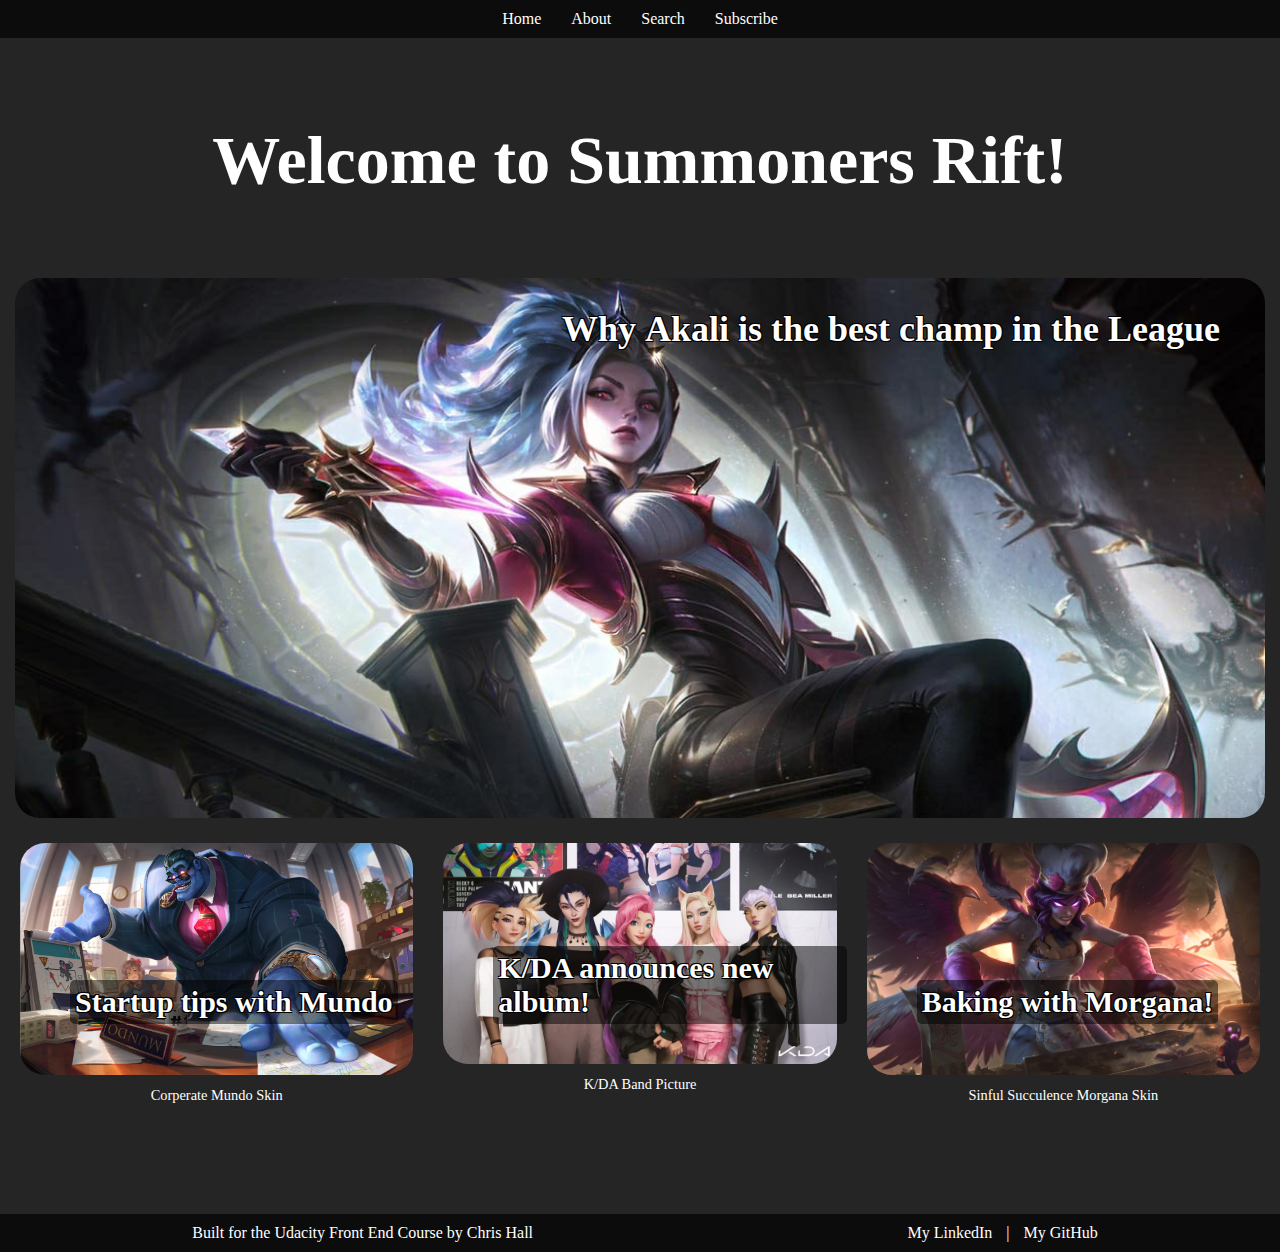
<file: index.html>
<!DOCTYPE html>
<html lang="en">
<head>
    <meta charset="UTF-8">
    <meta name="viewport" content="width=device-width, initial-scale=1.0">
    <title>Blog Site</title>
    <link rel="stylesheet" href="/assets/style.css">
</head>
<header>
    <nav id="navbar">
        <ul id="nav-list">
            <li><a href="/index.html">Home</a></li>
            <li><a href="/about.html">About</a></li>
            <li><a href="/search.html">Search</a></li>
            <li><a href="/subscribe.html">Subscribe</a></li>
        </ul>
    </nav>
</header>
    <div id="grid-container">
        <h1 id="hero-title">
            Welcome to Summoners Rift!
        </h1>
        <div id="hero-box">
            <a href="/akali.html">
                <span class="hero-div">
                    <h2>Why <strong>Akali</strong> is the best champ in the League</h2>
                    
                </span>
            </a>
            
        </div>
        <div id="posts">
            <div class="post" id="post1">
                <a href="mundo.html">
                    <figure>
                        <img src="./assets/imgs/mundo.jpg" alt="Startup tips with Mundo">
                        <figcaption>Corperate Mundo Skin</figcaption>
                    </figure>
                    <h3 class="post-title">Startup tips with Mundo</h3>
                </a>
            </div>
            <div class="post" id="post2">
                <a href="kda.html">
                    <figure>
                        <img src="./assets/imgs/kda.jpg" alt="K/DA announces new album!">
                        <figcaption>K/DA Band Picture</figcaption>
                    </figure>
                    <h3 class="post-title">K/DA announces new album!</h3>
                </a>
            </div>
            <div class="post" id="post3">
                <a href="morgana.html">
                    <figure>
                        <img src="./assets/imgs/morgana.jpg" alt="Baking with Morgana!">
                        <figcaption>Sinful Succulence Morgana Skin</figcaption>
                    </figure>
                    <h3 class="post-title">Baking with Morgana!</h3>
                 </a>
            </div>
        </div>
        </div>


        <footer id="footer">
            <p>Built for the Udacity Front End Course by Chris Hall</p>
            <div id="social-media">
                <a href="https://www.linkedin.com/in/christopher-b-hall/" target="_blank">My LinkedIn</a> | 
                <a href="https://github.com/rastilan" target="_blank">My GitHub</a>
            </div>
        </footer>
</body>
</html>
</file>
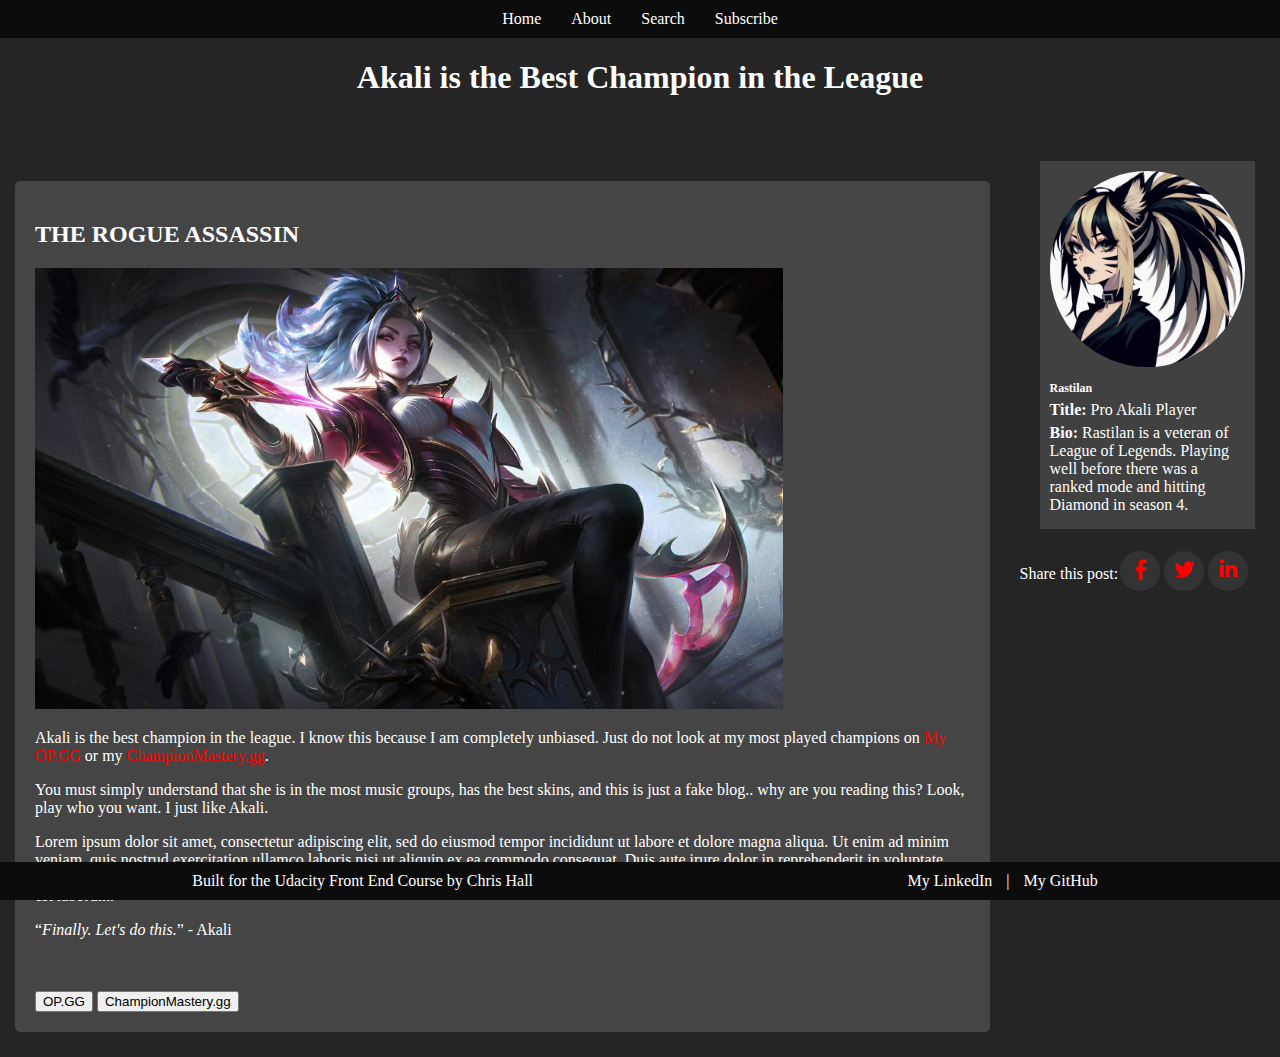
<file: akali.html>
<!DOCTYPE html>
<html lang="en">
<head>
    <meta charset="UTF-8">
    <meta name="viewport" content="width=device-width, initial-scale=1.0">
    <title>Blog Post - Akali is the Best Champion</title>
    <link rel="stylesheet" href="/assets/blog.css">
    <link rel="stylesheet" href="https://cdnjs.cloudflare.com/ajax/libs/font-awesome/6.0.0-beta3/css/all.min.css">

</head>
<body>
    <header>
        <nav id="navbar">
            <ul id="nav-list">
                <li><a href="/index.html">Home</a></li>
                <li><a href="/about.html">About</a></li>
                <li><a href="/search.html">Search</a></li>
                <li><a href="/subscribe.html">Subscribe</a></li>
            </ul>
        </nav>
    </header>
    <h1 id="blog-title">Akali is the Best Champion in the League</h1>
    <div id="main-content">
        


        <article class="blog-post">
            <h2>THE ROGUE ASSASSIN</h2>
            <img src="/assets/imgs/akali-hero.jpg" class="hero-img">
            <p id="blog-post-content">
                Akali is the best champion in the league. I know this because I am completely unbiased. Just do not look at my most played champions on <a href="https://www.op.gg/summoners/na/Rastilan-NA1">My OP.GG</a> or my <a href="https://championmastery.gg/player?riotId=Rastilan+%23NA1&region=NA&lang=en_US">ChampionMastery.gg</a>.
            </p>
            <p>
                You must simply understand that she is in the most music groups, has the best skins, and this is just a fake blog.. why are you reading this? Look, play who you want. I just like Akali.
            </p>
            <p>
                Lorem ipsum dolor sit amet, consectetur adipiscing elit, sed do eiusmod tempor incididunt ut labore et dolore magna aliqua. Ut enim ad minim veniam, quis nostrud exercitation ullamco laboris nisi ut aliquip ex ea commodo consequat. Duis aute irure dolor in reprehenderit in voluptate velit esse cillum dolore eu fugiat nulla pariatur. Excepteur sint occaecat cupidatat non proident, sunt in culpa qui officia deserunt mollit anim id est laborum.
            </p>
            <p><q><em>Finally. Let's do this.</em></q> - Akali</p>
            <br><br>
            <a href="https://www.op.gg/summoners/na/Rastilan-NA1"><button>OP.GG</button></a>
            <a href="https://championmastery.gg/player?riotId=Rastilan+%23NA1&region=NA&lang=en_US"><button>ChampionMastery.gg</button></a>
        </article>
        <div class="right-side">
            <div class="author-info">
                <img src="/assets/imgs/author.jpg" alt="Author Avatar" class="author-avatar">
                <div class="author-details">
                    <h2>Rastilan</h2>
                    <p><strong>Title:</strong> Pro Akali Player</p>
                    <p><strong>Bio:</strong> Rastilan is a veteran of League of Legends. Playing well before there was a ranked mode and hitting Diamond in season 4.</p>
                </div>
            </div>
                <div id="social-sharing">
                    <p>Share this post:</p>
                    <a href="https://www.facebook.com/" target="_blank" class="social-button" id="facebook-share">
                        <i class="fab fa-facebook-f"></i>
                    </a>
                    <a href="https://twitter.com/" target="_blank" class="social-button" id="twitter-share">
                        <i class="fab fa-twitter"></i>
                    </a>
                    <a href="https://www.linkedin.com/" target="_blank" class="social-button" id="linkedin-share">
                        <i class="fab fa-linkedin-in"></i>
                    </a>
                </div>
            </div>
        </div>

    <footer id="footer">
        <p>Built for the Udacity Front End Course by Chris Hall</p>
        <div id="social-media">
            <a href="https://www.linkedin.com/in/christopher-b-hall/" target="_blank">My LinkedIn</a> | 
            <a href="https://github.com/rastilan" target="_blank">My GitHub</a>
        </div>
    </footer>
</body>
</html>
</file>
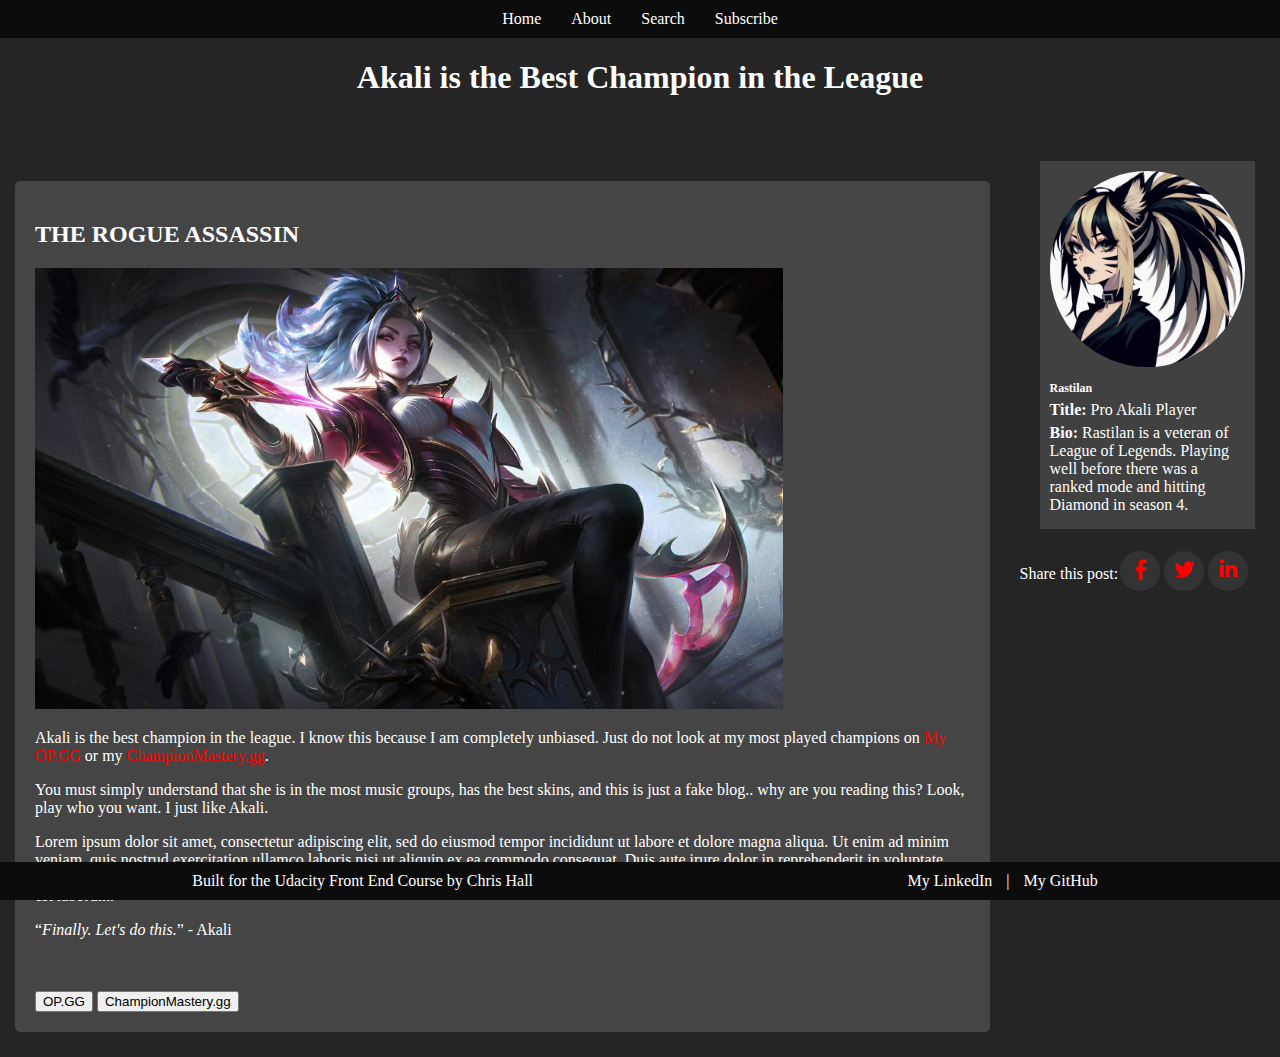
<file: assets/blog-posts/akali.html>
<!DOCTYPE html>
<html lang="en">
<head>
    <meta charset="UTF-8">
    <meta name="viewport" content="width=device-width, initial-scale=1.0">
    <title>Blog Post - Akali is the Best Champion</title>
    <link rel="stylesheet" href="/assets/blog-posts/blog.css">
    <link rel="stylesheet" href="https://cdnjs.cloudflare.com/ajax/libs/font-awesome/6.0.0-beta3/css/all.min.css">

</head>
<body>
    <header>
        <nav id="navbar">
            <ul id="nav-list">
                <li><a href="/index.html">Home</a></li>
                <li><a href="/about.html">About</a></li>
                <li><a href="/search.html">Search</a></li>
                <li><a href="/subscribe.html">Subscribe</a></li>
            </ul>
        </nav>
    </header>
    <h1 id="blog-title">Akali is the Best Champion in the League</h1>
    <div id="main-content">
        


        <article class="blog-post">
            <h2>THE ROGUE ASSASSIN</h2>
            <img src="/assets/imgs/akali-hero.jpg" class="hero-img">
            <p id="blog-post-content">
                Akali is the best champion in the league. I know this because I am completely unbiased. Just do not look at my most played champions on <a href="https://www.op.gg/summoners/na/Rastilan-NA1">My OP.GG</a> or my <a href="https://championmastery.gg/player?riotId=Rastilan+%23NA1&region=NA&lang=en_US">ChampionMastery.gg</a>.
            </p>
            <p>
                You must simply understand that she is in the most music groups, has the best skins, and this is just a fake blog.. why are you reading this? Look, play who you want. I just like Akali.
            </p>
            <p>
                Lorem ipsum dolor sit amet, consectetur adipiscing elit, sed do eiusmod tempor incididunt ut labore et dolore magna aliqua. Ut enim ad minim veniam, quis nostrud exercitation ullamco laboris nisi ut aliquip ex ea commodo consequat. Duis aute irure dolor in reprehenderit in voluptate velit esse cillum dolore eu fugiat nulla pariatur. Excepteur sint occaecat cupidatat non proident, sunt in culpa qui officia deserunt mollit anim id est laborum.
            </p>
            <p><q><em>Finally. Let's do this.</em></q> - Akali</p>
            <br><br>
            <a href="https://www.op.gg/summoners/na/Rastilan-NA1"><button>OP.GG</button></a>
            <a href="https://championmastery.gg/player?riotId=Rastilan+%23NA1&region=NA&lang=en_US"><button>ChampionMastery.gg</button></a>
        </article>
        <div class="right-side">
            <div class="author-info">
                <img src="/assets/imgs/author.jpg" alt="Author Avatar" class="author-avatar">
                <div class="author-details">
                    <h2>Rastilan</h2>
                    <p><strong>Title:</strong> Pro Akali Player</p>
                    <p><strong>Bio:</strong> Rastilan is a veteran of League of Legends. Playing well before there was a ranked mode and hitting Diamond in season 4.</p>
                </div>
            </div>
                <div id="social-sharing">
                    <p>Share this post:</p>
                    <a href="https://www.facebook.com/" target="_blank" class="social-button" id="facebook-share">
                        <i class="fab fa-facebook-f"></i>
                    </a>
                    <a href="https://twitter.com/" target="_blank" class="social-button" id="twitter-share">
                        <i class="fab fa-twitter"></i>
                    </a>
                    <a href="https://www.linkedin.com/" target="_blank" class="social-button" id="linkedin-share">
                        <i class="fab fa-linkedin-in"></i>
                    </a>
                </div>
            </div>
        </div>

    <footer id="footer">
        <p>Built for the Udacity Front End Course by Chris Hall</p>
        <div id="social-media">
            <a href="https://www.linkedin.com/in/christopher-b-hall/" target="_blank">My LinkedIn</a> | 
            <a href="https://github.com/rastilan" target="_blank">My GitHub</a>
        </div>
    </footer>
</body>
</html>
</file>
<file: assets/style.css>
/*  */
@import url("/assets/css-modules/navbar.css");
@import url("/assets/css-modules/bodydefaults.css");
@import url("/assets/css-modules/footer.css");
@import url("/assets/css-modules/mediacontroller.css");





#hero-title {
    grid-area: title;
    
    height:25vh;
    border-radius: 25px;
    align-content: center;
    text-align: left;
    font-size: 68px;
    margin: auto;
    
}
#hero-box {
    grid-area: hero;
    background-image: url('/assets/imgs/akali-hero.jpg');
    background-size: cover;
    background-position: top;
    background-repeat: no-repeat;
    background-color: rgb(0, 0, 0);
    border-radius: 25px;
    margin: 5px;
    color: white;
    text-align: right;
    padding-right: 45px;
    font-size: 24px;
    text-shadow: 
    1px 1px 0 #000,
    -1px -1px 0 #000, 
    1px -1px 0 #000, 
    -1px 1px 0 #000;
    height: 60vh
    

    
}

#posts{
    grid-area: posts;
    display: flex;
    flex-direction: row;
    gap: 10px;
    padding-bottom: 80px;
    
}
.post{
    position: relative;
    margin-top: 20px;
    border-radius: 25px;
    background-position: center;
    color: white;
    justify-content: space-around;
    width: 35vw;
    padding: 0 10px;
    overflow: hidden;
    
    
    
 
}

.post figure {
  margin: 0;
  padding: 0;
  display: block;
  width: 100%; 

  
}
.post figcaption {
  font-size: 0.9em;
  color: #fff;
  margin-top: 8px;
  text-align: center;
}
.post img{
    width: 100%; 
    height: 100%; 
    object-fit: cover; 
    border-radius: 25px; 
}
.post a:visited, .post a:link, #hero-box a:visited, #hero-box a:link {
  color: white;
  text-decoration: none;
}


.post-title{
    position: absolute;
    bottom: 50px;
    left: 60px;
    text-shadow: 
    1px 1px 0 #000,
    -1px -1px 0 #000, 
    1px -1px 0 #000, 
    -1px 1px 0 #000;
    font-size: 30px;
    background: rgba(0, 0, 0, 0.5); 
    border-radius: 5px;
    padding: 5px;
}



.hero-div {
  display:block;
  height:100%;
}
</file>
<file: assets/blog.css>
@import url("/assets/css-modules/navbar.css");
@import url("/assets/css-modules/bodydefaults.css");
@import url("/assets/css-modules/footer.css");


@media screen and (min-width: 1px) and (max-width: 767px) {
    #main-content{
        flex-direction: column !important;
        width: 100% !important;
        
    }
    .blog-post{
        align-self: center;

    }
    .right-side{
        width: 90% !important;
        margin: 0px !important;
        align-self: center;
    }
    .author-info {
        margin: 0px !important;
    }
    .author-avatar {
        width: 30vw !important;
    }
    #social-sharing {
        margin-top: 15px;
        margin-bottom: 80px;
    }
    #footer{
        position: relative !important;
    }
}



#main-content {
    display: flex;
    justify-content: space-between;
    align-items: flex-start;
    flex-wrap: nowrap;
    padding: 5px;
    margin-top: 60px;
    flex: 1;
}

#blog-title{
    text-align: center;
}
.blog-post {
    flex: 1 1 auto;
    width: 70vw;
    background-color: rgb(69, 69, 69);
    padding: 20px;
    margin: 20px 10px;
    width: 80%;
    border-radius: 5px;
}

#blog-post-content a:hover, a:link, a:visited{
    text-decoration: none;
    color: red;
}
.hero-img {
    width:80%;
    max-width: auto;
}
.right-side{
    width: 20vw;
    margin-left: 20px;
    margin-right: 20px;
}
.author-info {
    flex: 0 0 200px; 
    margin-left: 20px; 
    text-align: left; 
    background-color: rgb(65, 65, 65);
    padding: 10px;
    margin-bottom: 20px;
}

.author-avatar {
    width: 100%;
    border-radius: 50%;
    margin-bottom: 10px;
}

.author-details h2 {
    margin: 0;
    font-size: 12px;
}

.author-details p {
    margin: 5px 0;
}


#social-sharing {
    text-align: left;
    display: flex;
    flex-direction: row;
}

.social-button {
    display: inline-block;
    margin: 2px;
    font-size: 20px;
    width: 40px;
    height: 40px;
    align-content: center;
    text-align: center;
    border-radius: 50%;
    background-color: rgb(51, 51, 51);
    text-decoration: none;
}

#footer{
    position:absolute;
}
</file>
<file: assets/blog-posts/blog.css>
@import url("/assets/css-modules.css/navbar.css");
@import url("/assets/css-modules.css/bodydefaults.css");
@import url("/assets/css-modules.css/footer.css");


@media screen and (min-width: 1px) and (max-width: 767px) {
    #main-content{
        flex-direction: column !important;
        width: 100% !important;
        
    }
    .blog-post{
        align-self: center;

    }
    .right-side{
        width: 90% !important;
        margin: 0px !important;
        align-self: center;
    }
    .author-info {
        margin: 0px !important;
    }
    #social-sharing {
        margin-top: 15px;
        margin-bottom: 80px;
    }
}



#main-content {
    display: flex;
    justify-content: space-between;
    align-items: flex-start;
    flex-wrap: nowrap;
    padding: 5px;
    margin-top: 60px;
}

#blog-title{
    text-align: center;
}
.blog-post {
    flex: 1 1 auto;
    width: 70vw;
    background-color: rgb(69, 69, 69);
    padding: 20px;
    margin: 20px 10px;
    width: 80%;
    border-radius: 5px;
}

#blog-post-content a:hover, a:link, a:visited{
    text-decoration: none;
    color: red;
}
.hero-img {
    width:80%;
    max-width: auto;
}
.right-side{
    width: 20vw;
    margin-left: 20px;
    margin-right: 20px;
}
.author-info {
    flex: 0 0 200px; 
    margin-left: 20px; 
    text-align: left; 
    background-color: rgb(65, 65, 65);
    padding: 10px;
    margin-bottom: 20px;
}

.author-avatar {
    width: 100%;
    border-radius: 50%;
    margin-bottom: 10px;
}

.author-details h2 {
    margin: 0;
    font-size: 12px;
}

.author-details p {
    margin: 5px 0;
}


#social-sharing {
    text-align: left;
    display: flex;
    flex-direction: row;
}

.social-button {
    display: inline-block;
    margin: 2px;
    font-size: 20px;
    width: 40px;
    height: 40px;
    align-content: center;
    text-align: center;
    border-radius: 50%;
    background-color: rgb(51, 51, 51);
    text-decoration: none;
}
</file>
